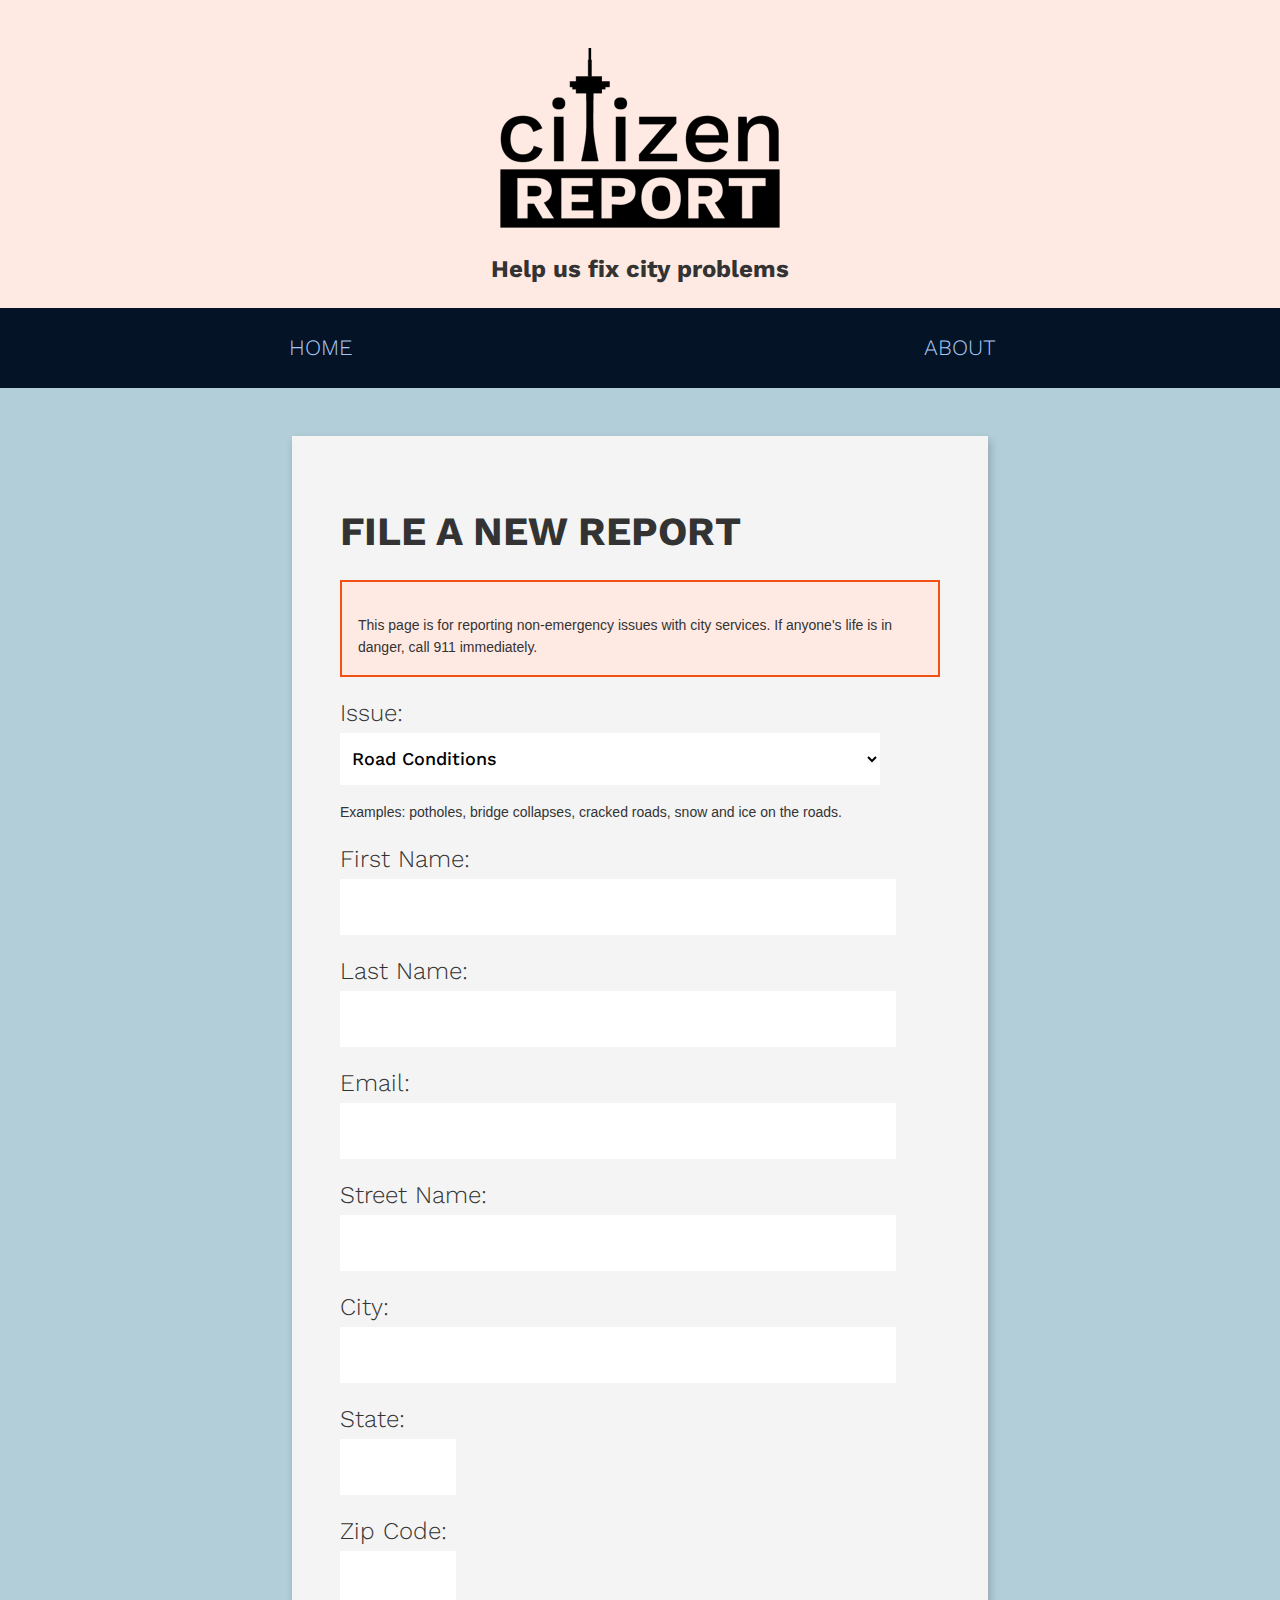
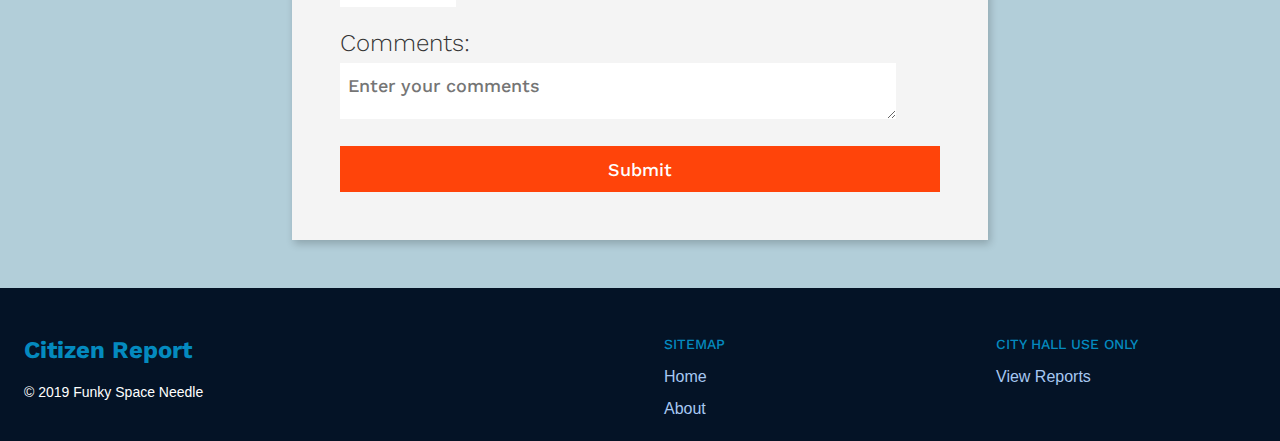
<file: index.html>
<!DOCTYPE html>
<html>

<head>
    <title>Citizen Report</title>
    <link href="https://fonts.googleapis.com/css?family=Work+Sans:300,500,700&display=swap" rel="stylesheet">
    <!-- *** NOTICE ***
        Remove prefix forward-slash (/) to deploy to GitHub Pages
        Add prefix forward-slash (/) to develop locally with VSCode Live Server -->
    <link rel="stylesheet" href="reset.css">
    <link rel="stylesheet" href="style.css">
</head>

<body>
    <header>
        <section class="container">
            <img src="citizen-report-logo.png"  alt="citizen report logo" title="Citizen Report" />
            <h3>Help us fix city problems</h3>
            <nav>
                <ul>
                    <!-- *** NOTICE ***
                        Remove prefix forward-slash (/) to deploy to GitHub Pages
                        Add prefix forward-slash (/) to develop locally with VSCode Live Server -->
                    <li><a href="index.html" title="home">Home</a></li>
                    <li><a href="about.html" title="about">About</a></li>
                </ul>
            </nav>
        </section>
    </header>

    <main class="container home">
        <h2>File a new report</h2>
        <section id="non-emergency">
            <!-- <h4>Disclaimer:</h4> -->
            <p>This page is for reporting non-emergency issues with city services. If anyone's life is in danger, call 911 immediately.</p>
        </section>
        <form id="report_form">
            <fieldset>
                <label for="type">Issue:</label>
                <select id="selection" name="issue">
                    <option value="road-conditions">Road Conditions</option>
                    <option value="traffic">Traffic</option>
                    <option value="power">Power</option>
                    <option value="water">Water</option>
                    <option value="park">Park</option>
                    <option value="others">Others</option>
                </select>
            </fieldset>

            <p id="option-details"></p>

            <fieldset>
                <label for="first-name">First Name:</label>
                <input type="text" name="firstName" minLength="2" required>
            </fieldset>

            <fieldset>
                <label for="last-name">Last Name:</label>
                <input type='text' name="lastName" minLength='2' required>
            </fieldset>

            <fieldset>
                <label for="email">Email:</label>
                <input type='email' name="email" minLength='5' required size=25>
            </fieldset>

            <fieldset>
                <label for="street">Street Name:</label>
                <input type='text' name="street" minLength='3'
                    required size=30>
            </fieldset>

            <fieldset>
                <label for="city">City:</label>
                <input type='text' name="city" minLength='3'
                    required size=40>
            </fieldset>

            <fieldset>
                <label for="state">State:</label>
                <input type='text' name="state" minLength='2'
                    required size=40>
            </fieldset>

            <fieldset>
                <label for="zipcode">Zip Code:</label>
                <input type='number' name="zipcode" minLength='5'
                    required maxlength='5' required size=30>
            </fieldset>

            <fieldset>
                <label for="comments">Comments:</label>
                <textarea rows="5" cols="50" name="comments" form="citizen-form"
                    placeholder="Enter your comments"></textarea>
            </fieldset>

            <button id="submit_btn" type="submit">Submit</button>
        </form>
    </main>

    <footer>
        <section class="container">
            <nav>
                <section>
                    <h3>Citizen Report</h3>
                    <p>&copy; 2019 Funky Space Needle</p>
                </section>
                <section>
                    <h4>Sitemap</h4>
                    <ul>
                        <!-- *** NOTICE ***
                            Remove prefix forward-slash (/) to deploy to GitHub Pages
                            Add prefix forward-slash (/) to develop locally with VSCode Live Server -->
                        <li><a href="index.html" title="home">Home</a></li>
                        <li><a href="about.html" title="about">About</a></li>
                    </ul>
                </section>
                <section>
                    <h4>City Hall Use Only</h4>
                    <ul id="cityhallonly">
                        <!-- *** NOTICE ***
                            Remove prefix forward-slash (/) to deploy to GitHub Pages
                            Add prefix forward-slash (/) to develop locally with VSCode Live Server -->
                        <li><a href="report.html" title="report">View Reports</a></li>
                    </ul>
                </section>
            </nav>
        </section>
    </footer>

    <script type="application/javascript" src="app.js"></script>
    <script type="application/javascript" src="sample-data.js"></script>
    <script type="application/javascript" src="listeners-handlers.js"></script>
    <script type="application/javascript" src="additional-options.js"></script>
</body>

</html>
</file>
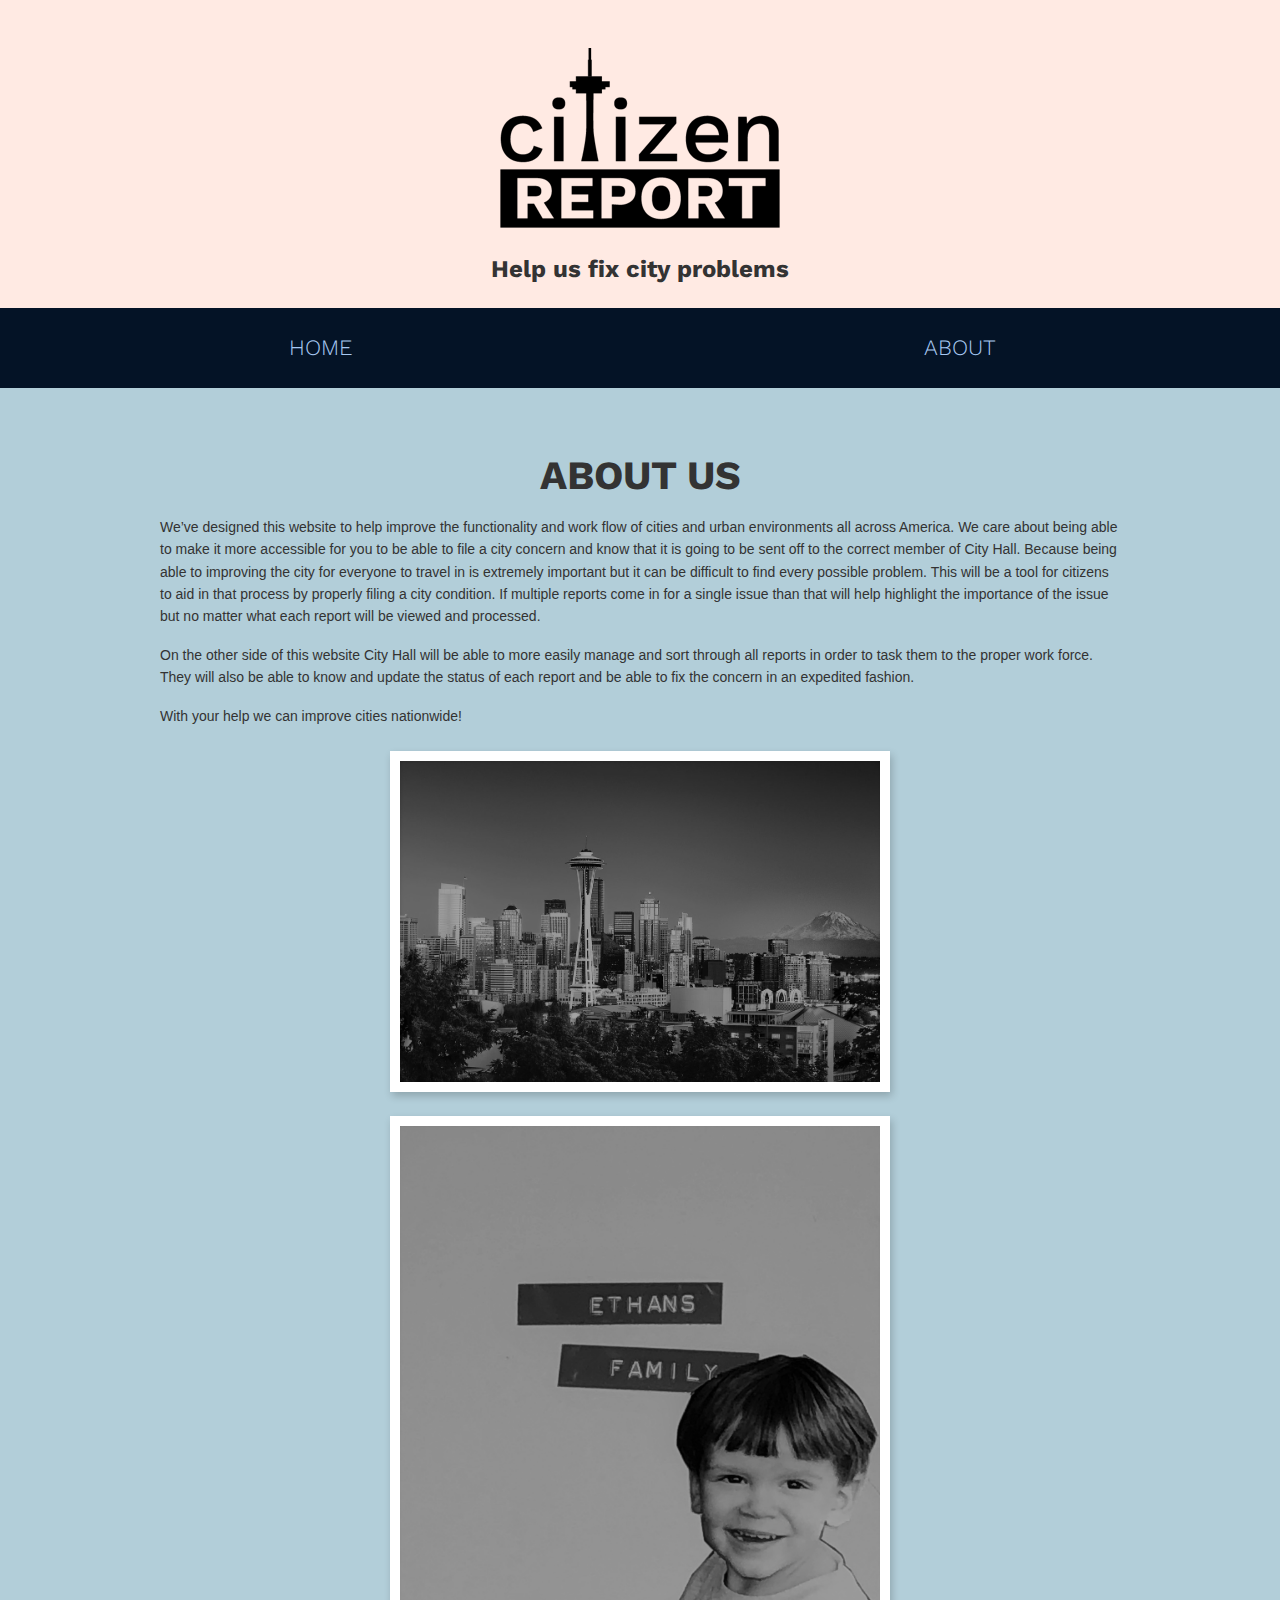
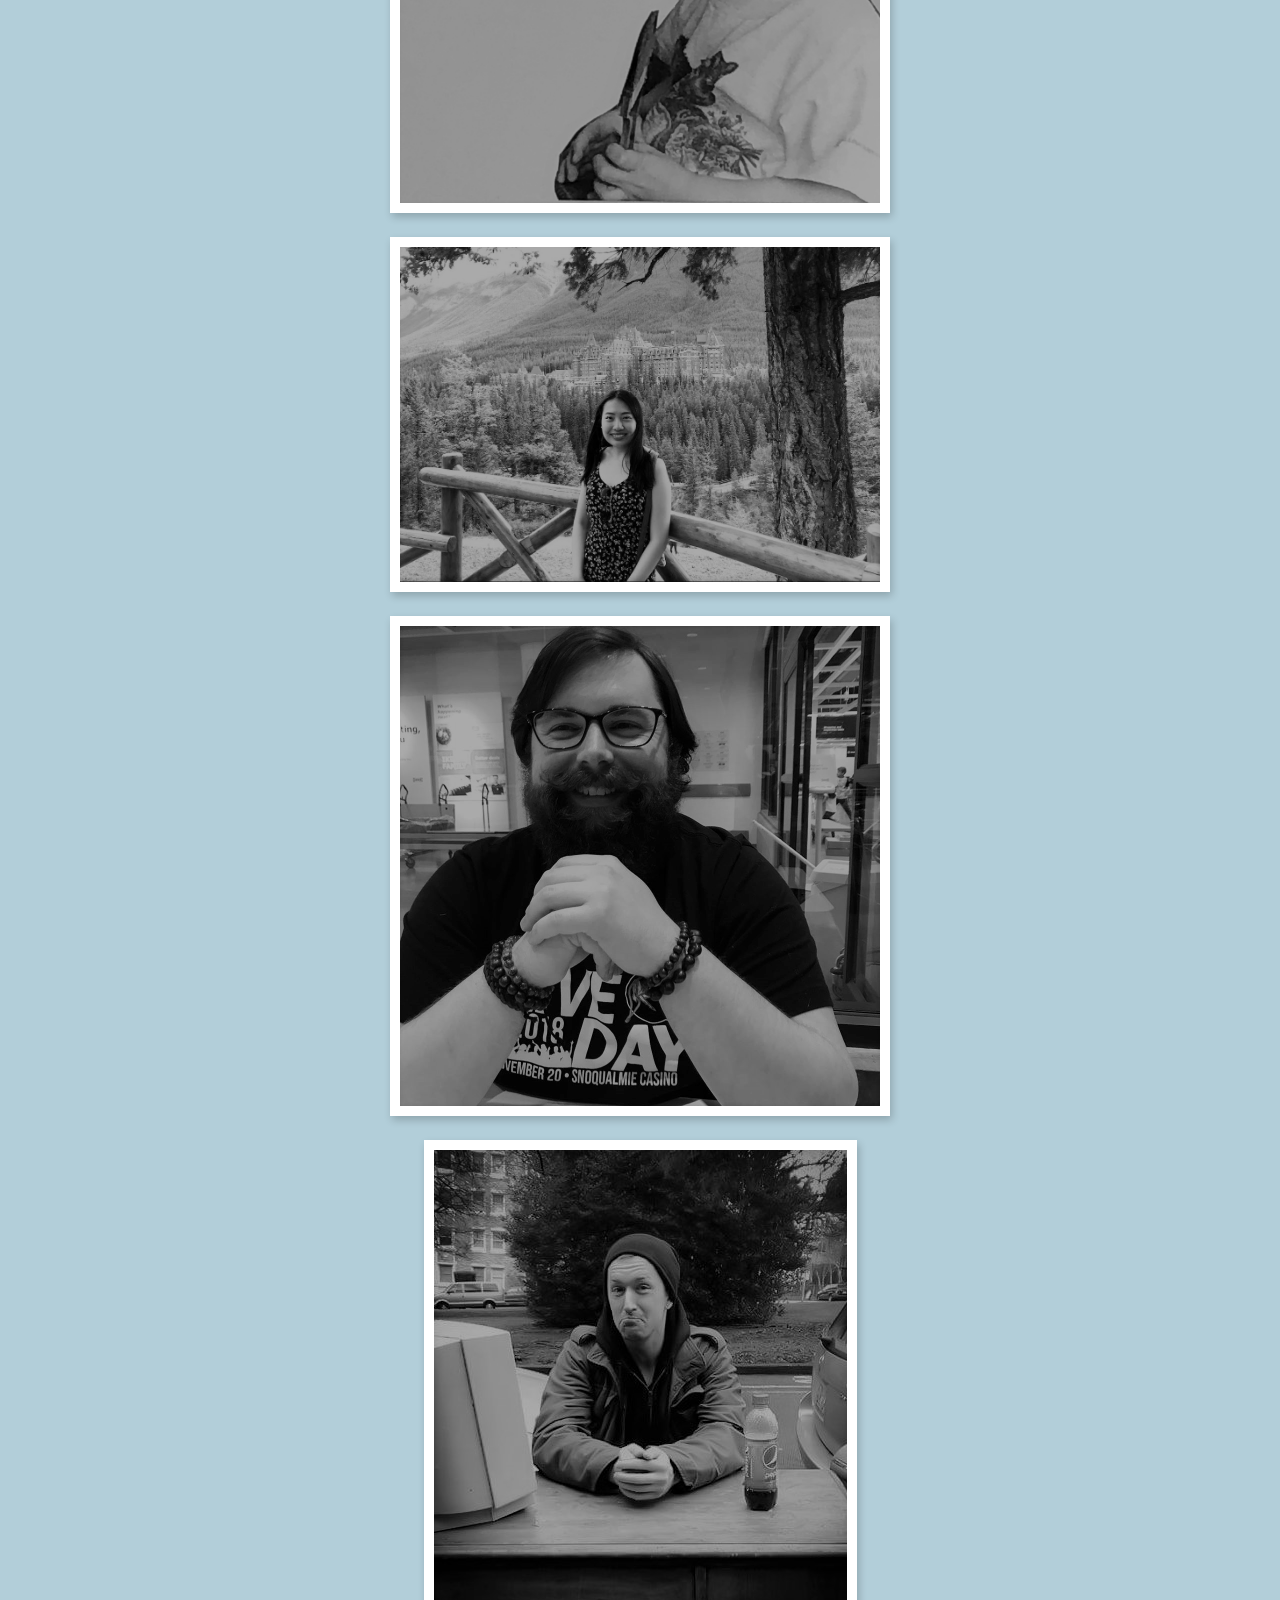
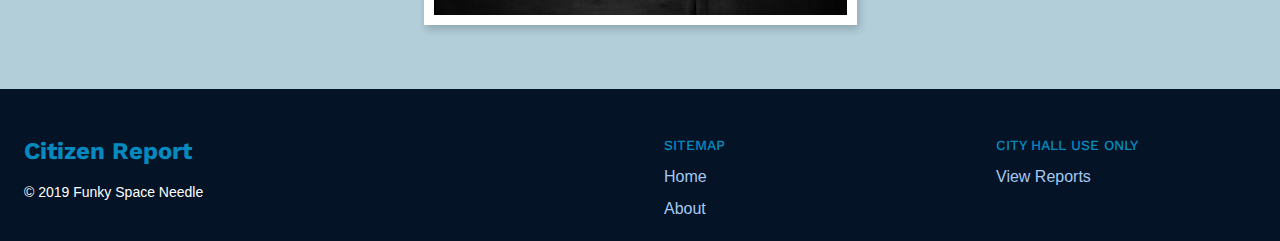
<file: about.html>
<!DOCTYPE html>
<html>

<head>
    <title>Citizen Report / About</title>
    <link href="https://fonts.googleapis.com/css?family=Work+Sans:300,500,700&display=swap" rel="stylesheet">
    <!-- *** NOTICE ***
        Remove prefix forward-slash (/) to deploy to GitHub Pages
        Add prefix forward-slash (/) to develop locally with VSCode Live Server -->
    <link rel="stylesheet" href="reset.css">
    <link rel="stylesheet" href="style.css">
</head>

<body>
    <header>
        <section class="container">
            <img src="citizen-report-logo.png"  alt="citizen report logo" title="Citizen Report" />
            <h3>Help us fix city problems</h3>            <nav>
            <ul>
                <!-- *** NOTICE ***
                    Remove prefix forward-slash (/) to deploy to GitHub Pages
                    Add prefix forward-slash (/) to develop locally with VSCode Live Server -->
                <li><a href="index.html" title="home">Home</a></li>
                <li><a href="about.html" title="about">About</a></li>
            </ul>
        </nav>
        </section>
    </header>

    <main class="container about">
        <h2>About Us</h2>
        <article>
            <p>
                We’ve designed this website to help improve the functionality and work flow of cities and urban environments all across America. We care about being able to make it more accessible for you to be able to file a city concern and know that it is going to be sent off to the correct member of City Hall. Because being able to improving the city for everyone to travel in is extremely important but it can be difficult to find every possible problem. This will be a tool for citizens to aid in that process by properly filing a city condition. If multiple reports come in for a single issue than that will help highlight the importance of the issue but no matter what each report will be viewed and processed.
            </p>
            <p>
                On the other side of this website City Hall will be able to more easily manage and sort through all reports in order to task them to the proper work force. They will also be able to know and update the status of each report and be able to fix the concern in an expedited fashion.
            </p>
            <p>  
                With your help we can improve cities nationwide!      
            </p>
        </article>
        <img src="img/seattle.jpg">
        <img src="img/ethan.png">
        <img src="img/karina.jpg">
        <img src="img/sean.jpg">
        <img src="img/steve.jpg">
    </main>

    <footer>
        <section class="container">
            <nav>
                <section>
                    <h3>Citizen Report</h3>
                    <p>&copy; 2019 Funky Space Needle</p>
                </section>
                <section>
                    <h4>Sitemap</h4>
                    <ul>
                        <!-- *** NOTICE ***
                            Remove prefix forward-slash (/) to deploy to GitHub Pages
                            Add prefix forward-slash (/) to develop locally with VSCode Live Server -->
                        <li><a href="index.html" title="home">Home</a></li>
                        <li><a href="about.html" title="about">About</a></li>
                    </ul>
                </section>
                <section>
                    <h4>City Hall Use Only</h4>
                    <ul id="cityhallonly">
                        <!-- *** NOTICE ***
                            Remove prefix forward-slash (/) to deploy to GitHub Pages
                            Add prefix forward-slash (/) to develop locally with VSCode Live Server -->
                        <li><a href="report.html" title="report">View Reports</a></li>
                    </ul>
                </section>
            </nav>
        </section>
    </footer>

    <!-- *** NOTICE ***
        Remove prefix forward-slash (/) to deploy to GitHub Pages
        Add prefix forward-slash (/) to develop locally with VSCode Live Server -->
    <script type="application/javascript" src="app.js"></script>
</body>

</html>
</file>
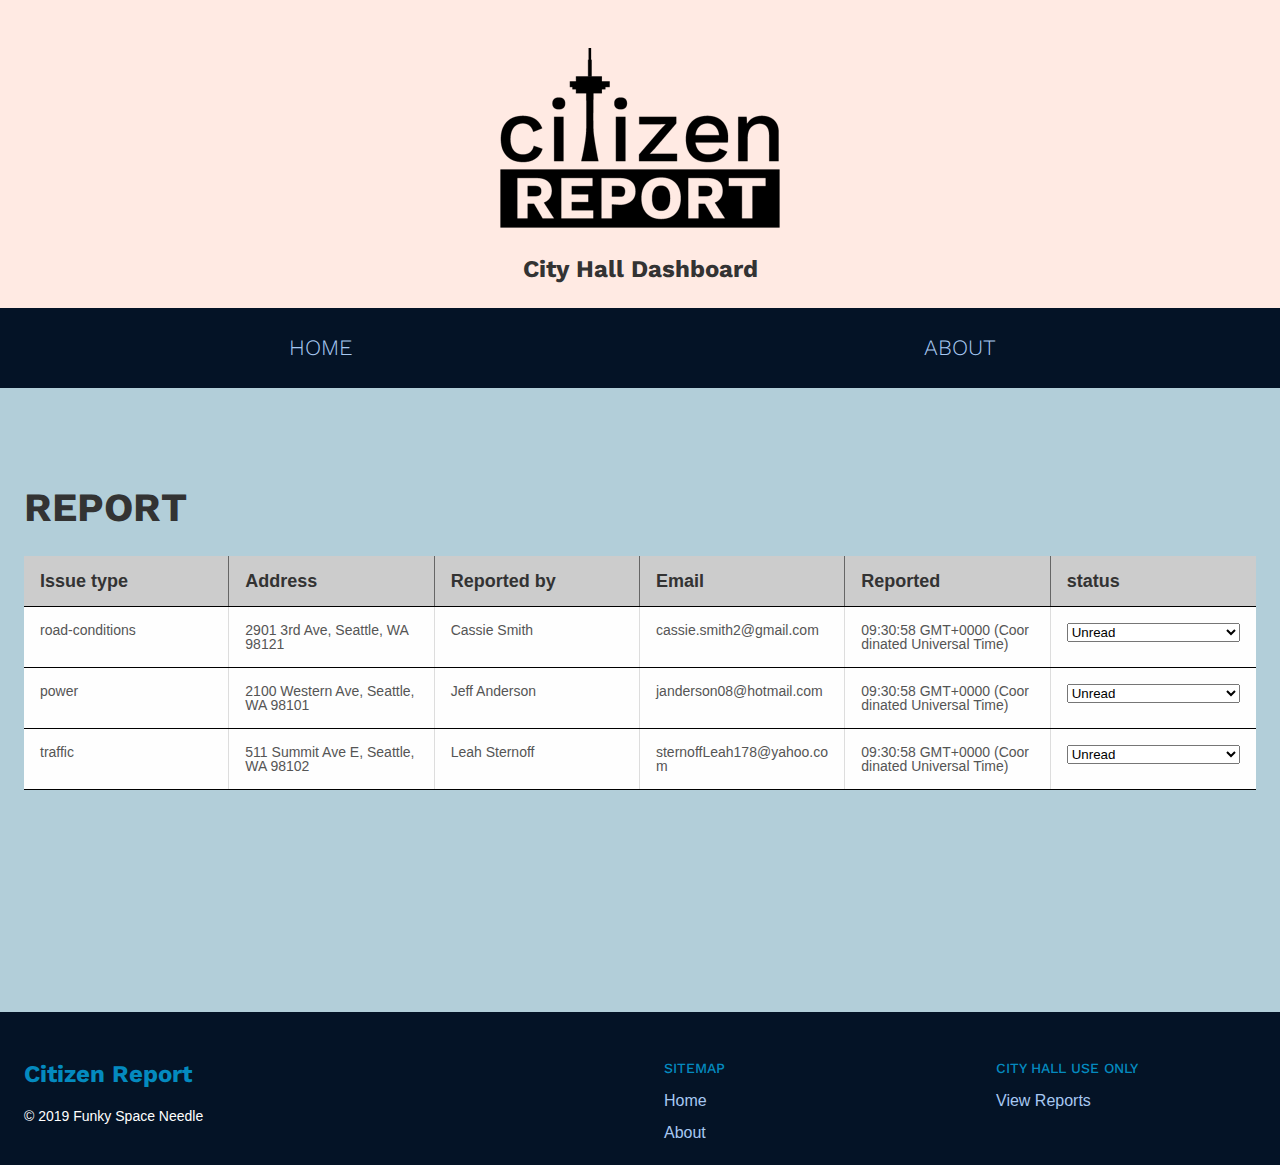
<file: report.html>
<!DOCTYPE html>
<html>

<head>
    <title>Citizen Report / Report</title>
    <link href="https://fonts.googleapis.com/css?family=Work+Sans:300,500,700&display=swap" rel="stylesheet">
    <!-- *** NOTICE ***
        Remove prefix forward-slash (/) to deploy to GitHub Pages
        Add prefix forward-slash (/) to develop locally with VSCode Live Server -->
    <link rel="stylesheet" href="reset.css">
    <link rel="stylesheet" href="style.css">
    <!-- some HTML in this page used starter html from https://www.webfx.com/web-design/html-ipsum/ -->
</head>

<body>
    <header>
        <section class="container">
            <img src="citizen-report-logo.png"  alt="citizen report logo" title="Citizen Report" />
            <h3>City Hall Dashboard</h3>
            <nav>
                <ul>
                    <!-- *** NOTICE ***
                        Remove prefix forward-slash (/) to deploy to GitHub Pages
                        Add prefix forward-slash (/) to develop locally with VSCode Live Server -->
                    <li><a href="index.html" title="home">Home</a></li>
                    <li><a href="about.html" title="about">About</a></li>
                </ul>
            </nav>
        </section>
    </header>

    <main class="container-fullwidth">
        <h2>Report</h2>

        <table id="report-table">
            <thead>
                <tr>
                    <th>Issue type</th>
                    <th>Address</th>
                    <th>Reported by</th>
                    <th>Email</th>
                    <th>Reported</th>
                    <th>status</th>
                </tr>
            </thead>
            <tbody id="tableresults"></tbody>
        </table>
    </main>

    <footer>
        <section class="container">
            <nav>
                <section>
                    <h3>Citizen Report</h3>
                    <p>&copy; 2019 Funky Space Needle</p>
                </section>
                <section>
                    <h4>Sitemap</h4>
                    <ul>

                        <li><a href="index.html" title="home">Home</a></li>
                        <li><a href="about.html" title="about">About</a></li>
                    </ul>
                </section>
                <section>
                    <h4>City Hall Use Only</h4>
                    <ul id="cityhallonly">
                        <li><a href="report.html" title="report">View Reports</a></li>
                    </ul>
                </section>
            </nav>
        </section>
    </footer>

    <script type="application/javascript" src="app.js"></script>
    <script type="application/javascript" src="renderHTML.js"></script>
    <script type="application/javascript" src="listeners-handlers.js"></script>
</body>

</html>
</file>
<file: style.css>
@import url("type.css");
@import url("table.css");
@import url("form.css");

body {
    background-color: #B2CED9;
    color: #333333;
    box-sizing: border-box;
}

header {
    text-align: center;
    /* padding: 24px; */
    padding-bottom: 0;
    /* border-bottom: 1px; */
    background-color: #ffeae3;
}

header .container {
    max-width: none;
}

header img {
    margin: 48px auto 0;
}

/* header h3 {margin-top:24px;} */

header nav {
    background: #041326;
    margin: 24px auto 0;
    height: 80px;
    display: block;
}

header nav ul {
    display: grid;
    grid-template-columns: 50% 50%;
    text-align: center;

}

header nav li a {
    font: 22px/80px 'Work Sans', helvetica, sans-serif;
    color: #A7C8F2;
    text-transform: uppercase;
    font-weight: 300;
}

.container.home {
    max-width: 600px;
    margin: 48px auto;
    box-shadow: 2px 4px 8px 0 rgba(0, 0, 0, 0.2);
    background-color: #f4f4f4;
    padding: 48px;
}

/* specific to front page and ffs this is ugly */
.home h2 {}

.container-fullwidth {
    max-width: none;
}

main {
    padding: 24px;
    min-height: 480px;
    max-width: 960px;
    margin: 48px auto;
}

.about {
    margin-top: 16px;
    margin-bottom: 16px;
}

.about h2 {
    text-align: center;
}

img {
    margin-top: 16px;
}

footer {
    padding: 24px;
    background: #041326;
    color: white;
}

footer nav {
    display: grid;
    grid-template-columns: 50% 25% 25%;
    grid-gap: 24px;
    text-align: left;
}

footer h3,
footer h4 {
    color: #048ABF;
}

footer ul {}

footer ul li,
footer ul li a {
    margin: 16px 0 0;
    color: #A7C8F2;
}

.about img {
    border: 10px solid white;
    max-width: 480px;
    display: block;
    box-shadow: 2px 4px 8px 0 rgba(0, 0, 0, 0.2);
    margin: 24px auto;
}
</file>
